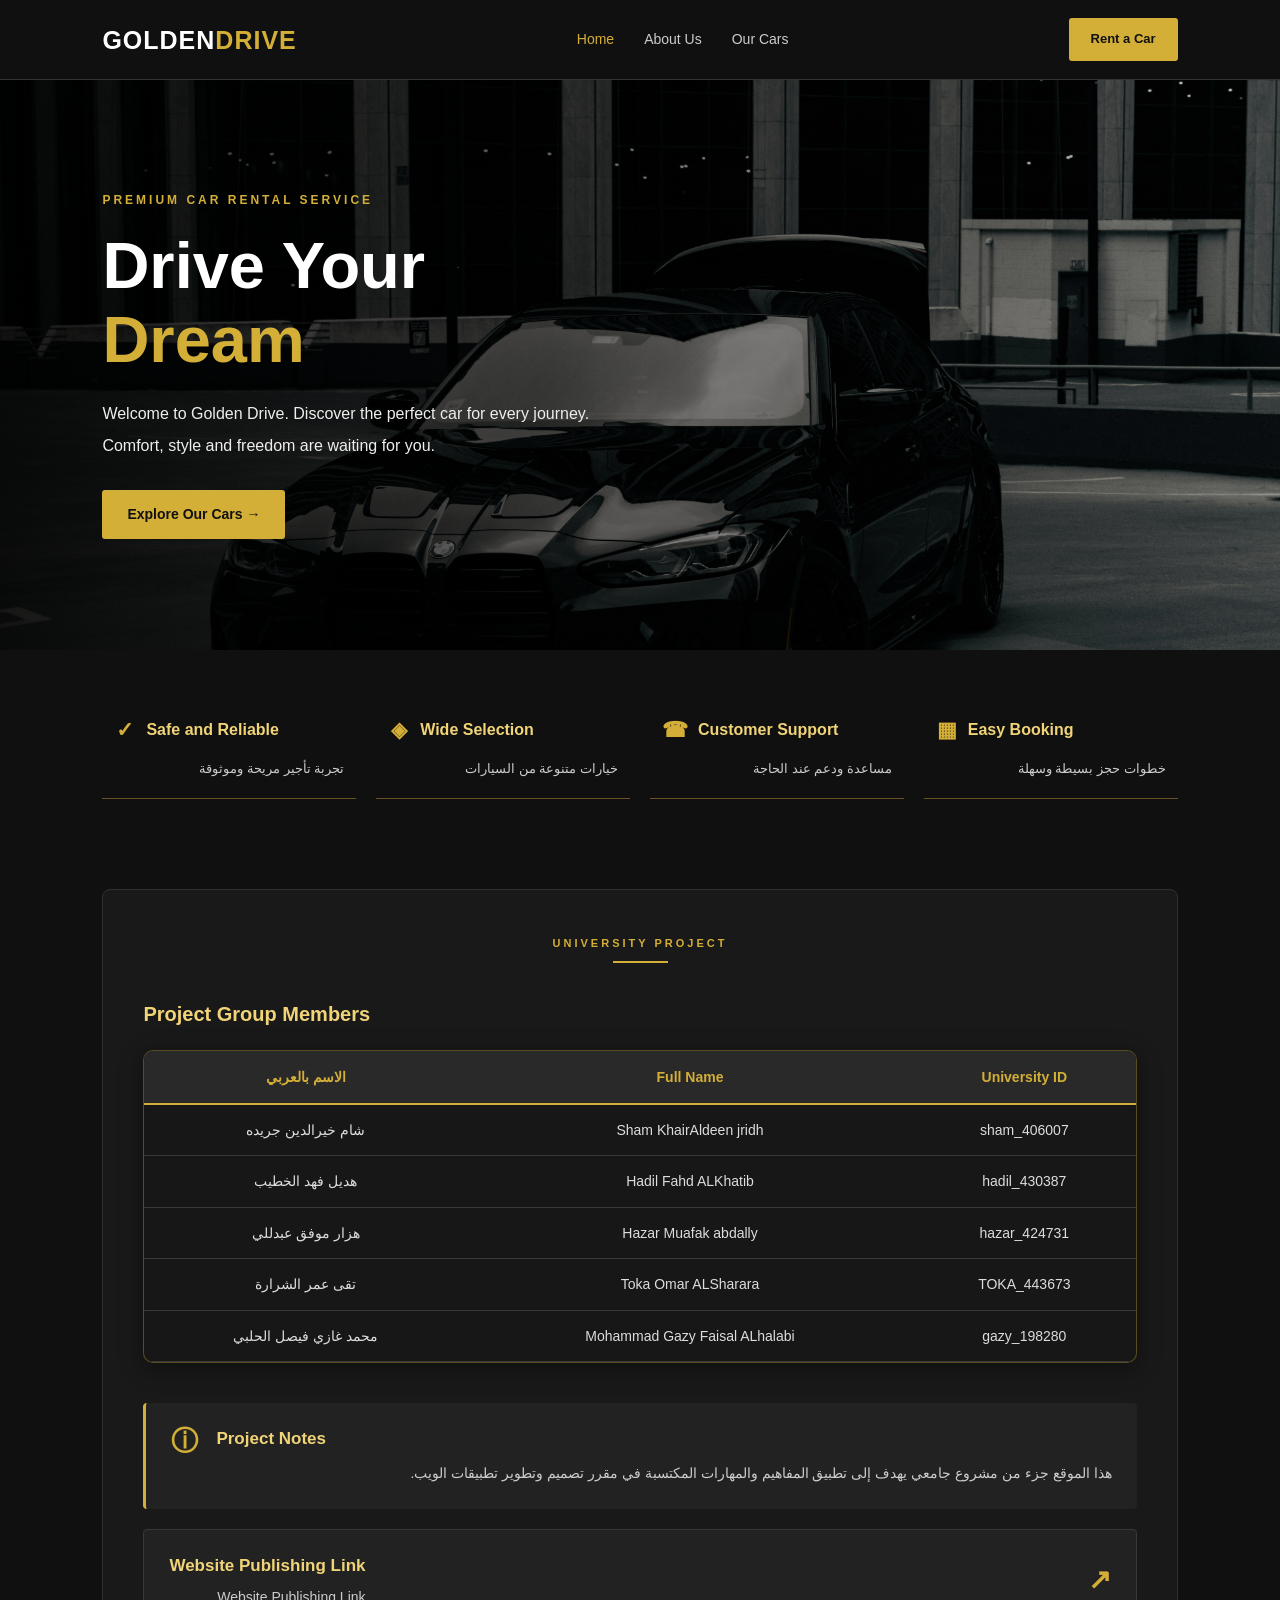
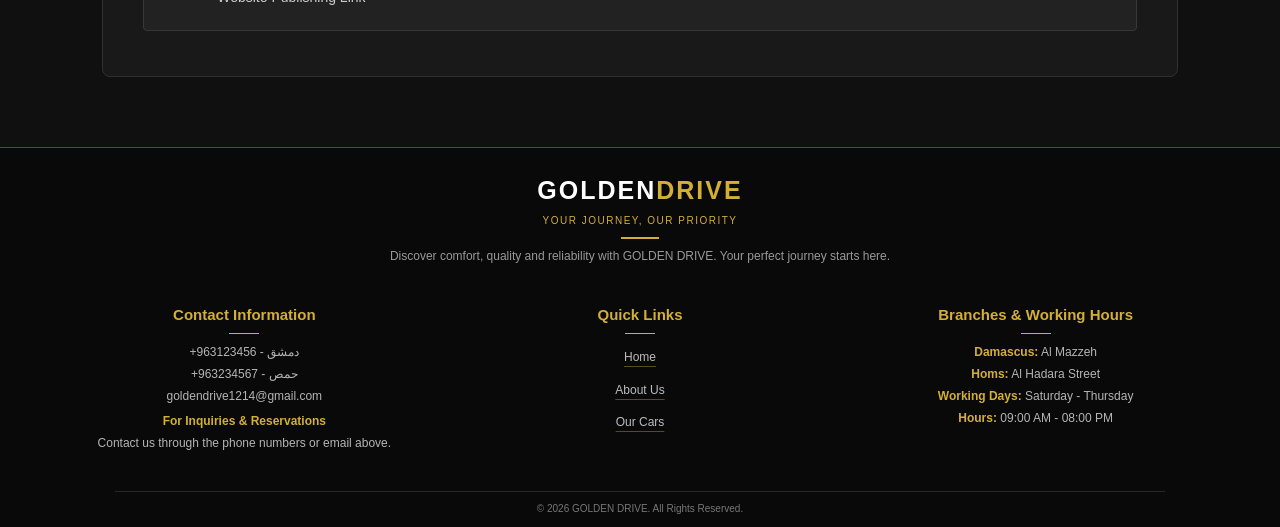
<file: index.html>
<?xml version="1.0" encoding="UTF-8"?>
<!DOCTYPE html PUBLIC "-//W3C//DTD XHTML 1.0 Strict//EN"
"http://www.w3.org/TR/xhtml1/DTD/xhtml1-strict.dtd">

<html xmlns="http://www.w3.org/1999/xhtml" xml:lang="en" lang="en">

<head>
    <meta http-equiv="Content-Type" content="text/html; charset=UTF-8" />
    <meta name="viewport" content="width=device-width, initial-scale=1.0" />
    <title>Golden Drive - Car Rental</title>
    <link rel="stylesheet" type="text/css" href="style.css" />
</head>

<body>

    <!-- Main Navigation -->
    <div class="navbar">

        <a class="logo" href="home.html">
            GOLDEN<span>DRIVE</span>
        </a>

        <div class="nav-links">
            <a class="active" href="home.html">Home</a>
            <a href="AboutUs.html">About Us</a>
            <a href="Cars.html">Our Cars</a>
          
        </div>

        <a class="nav-button" href="Cars.html">Rent a Car</a>

    </div>


    <!-- Main Hero Section -->
    <div class="hero">

        <div class="hero-content">

            <p class="hero-label">PREMIUM CAR RENTAL SERVICE</p>

            <h1>
                Drive Your
                <span>Dream</span>
            </h1>

            <p class="hero-description" dir="ltr" lang="en">
                Welcome to Golden Drive. Discover the perfect car for every journey.
 Comfort, style and freedom are waiting for you.

            </p>

            <a class="main-button" href="Cars.html">
                Explore Our Cars &#8594;
            </a>

        </div>

    </div>


    <!-- Website Features -->
    <div class="features">

        <div class="feature">

            <div class="feature-heading">
                <span class="feature-icon">&#10003;</span>
                <h3>Safe and Reliable</h3>
            </div>

            <p dir="rtl" lang="ar">
                تجربة تأجير مريحة وموثوقة
            </p>

        </div>


        <div class="feature">

            <div class="feature-heading">
                <span class="feature-icon">&#9672;</span>
                <h3>Wide Selection</h3>
            </div>

            <p dir="rtl" lang="ar">
                خيارات متنوعة من السيارات
            </p>

        </div>


        <div class="feature">

            <div class="feature-heading">
                <span class="feature-icon">&#9742;</span>
                <h3>Customer Support</h3>
            </div>

            <p dir="rtl" lang="ar">
                مساعدة ودعم عند الحاجة
            </p>

        </div>


        <div class="feature">

            <div class="feature-heading">
                <span class="feature-icon">&#9638;</span>
                <h3>Easy Booking</h3>
            </div>

            <p dir="rtl" lang="ar">
                خطوات حجز بسيطة وسهلة
            </p>

        </div>

    </div>


    <!-- Project Information -->
    <div class="group-section" id="project-info">

        <div class="section-heading">
            <p class="section-label">UNIVERSITY PROJECT</p>
          
            <div class="heading-line"></div>
        </div>

        <!-- Project Group Members -->
        <div class="members-section">

            <h3 class="subsection-title">Project Group Members</h3>

            <div class="table-wrapper">

                <table class="group-table">

                    <thead>
                        <tr>
                            <th scope="col">الاسم بالعربي</th>
                            <th scope="col">Full Name</th>
                            <th scope="col">University ID</th>
                        </tr>
                    </thead>

                    <tbody><tr>
                            <td dir="rtl" lang="ar">شام خيرالدين جريده</td>
                            <td>Sham KhairAldeen jridh</td>
                            <td>sham_406007</td>
                        </tr>

                        <tr>
                            <td dir="rtl" lang="ar">هديل فهد الخطيب </td>
                            <td>Hadil Fahd ALKhatib</td>
                            <td>hadil_430387</td>
                        </tr>

                        <tr>
                            <td dir="rtl" lang="ar">هزار موفق عبدللي</td>
                            <td>Hazar Muafak abdally</td>
                            <td>hazar_424731</td>
                        </tr>

                        <tr>
                            <td dir="rtl" lang="ar">تقى عمر الشرارة </td>
                            <td>Toka Omar ALSharara</td>
                            <td>TOKA_443673</td>
                        </tr>

                        <tr>
                            <td dir="rtl" lang="ar">محمد غازي فيصل الحلبي  </td>
                            <td>Mohammad Gazy Faisal ALhalabi</td>
                            <td>gazy_198280</td>
                        </tr>

                       

                    </tbody>

                </table>

            </div>

        </div>


        <!-- Project Notes -->
        <div class="project-notes">

            <div class="notes-icon">&#9432;</div>

            <div class="notes-content">

                <h3>Project Notes</h3>

                <p dir="rtl" lang="ar">
                    هذا الموقع جزء من مشروع جامعي يهدف إلى تطبيق
                    المفاهيم والمهارات المكتسبة في مقرر تصميم وتطوير
                    تطبيقات الويب.
                </p>

            </div>

        </div>


        <!-- Website Publishing Link -->
        <div class="publish-link">

            <div class="publish-content">

                <h3>Website Publishing Link</h3>

                <p dir="rtl" lang="ar">
               <a href="  https://shamgreda744-dev.github.io/golden_drive_v1/" target="_blank">
    Website Publishing Link
</a>
                </p>

            </div>

            <span class="publish-icon">&#8599;</span>

        </div>

    </div>


    <!-- Footer --><!-- Footer -->
<div class="footer">

    <!-- Company Introduction -->
    <div class="footer-intro">

        <h2>GOLDEN<span>DRIVE</span></h2>

        <p class="footer-tagline">
            YOUR JOURNEY, OUR PRIORITY
        </p>

        <div class="footer-line"></div>

        <p class="footer-description">
            Discover comfort, quality and reliability with GOLDEN DRIVE.
            Your perfect journey starts here.
        </p>

    </div>

    <!-- Three Footer Sections -->
    <div class="footer-container">


        <!-- Contact Information -->
        <div class="footer-column">

            <h3>Contact Information</h3>

            <p>+963123456 - دمشق</p>

            <p>+963234567 - حمص</p>

            <p>goldendrive1214@gmail.com</p>

            <p class="footer-inquiry">
                For Inquiries &amp; Reservations
            </p>

            <p>
                Contact us through the phone numbers or email above.
            </p>

        </div>
        
        <!-- Quick Links -->
        <div class="footer-column">

            <h3>Quick Links</h3>

            <ul>
                <li>
                    <a href="home.html">Home</a>
                </li>

                <li>
                    <a href="AboutUs.html">About Us</a>
                </li>

                <li>
                    <a href="Cars.html">Our Cars</a>
                </li>
            </ul>

        </div>

        <!-- Branches and Working Hours -->
        <div class="footer-column">

            <h3>Branches &amp; Working Hours</h3>

            <p>
                <span>Damascus:</span> Al Mazzeh
            </p>

            <p>
                <span>Homs:</span> Al Hadara Street
            </p>

            <p>
                <span>Working Days:</span> Saturday - Thursday
            </p>

            <p>
                <span>Hours:</span> 09:00 AM - 08:00 PM
            </p>

        </div>

    </div>

    <!-- Copyright -->
    <div class="footer-bottom">

        <p>
            © 2026 GOLDEN DRIVE. All Rights Reserved.
        </p>

    </div>

</div>
    <script type="text/javascript" src="MyFunctions.js"></script>

</body>

</html>
</file>
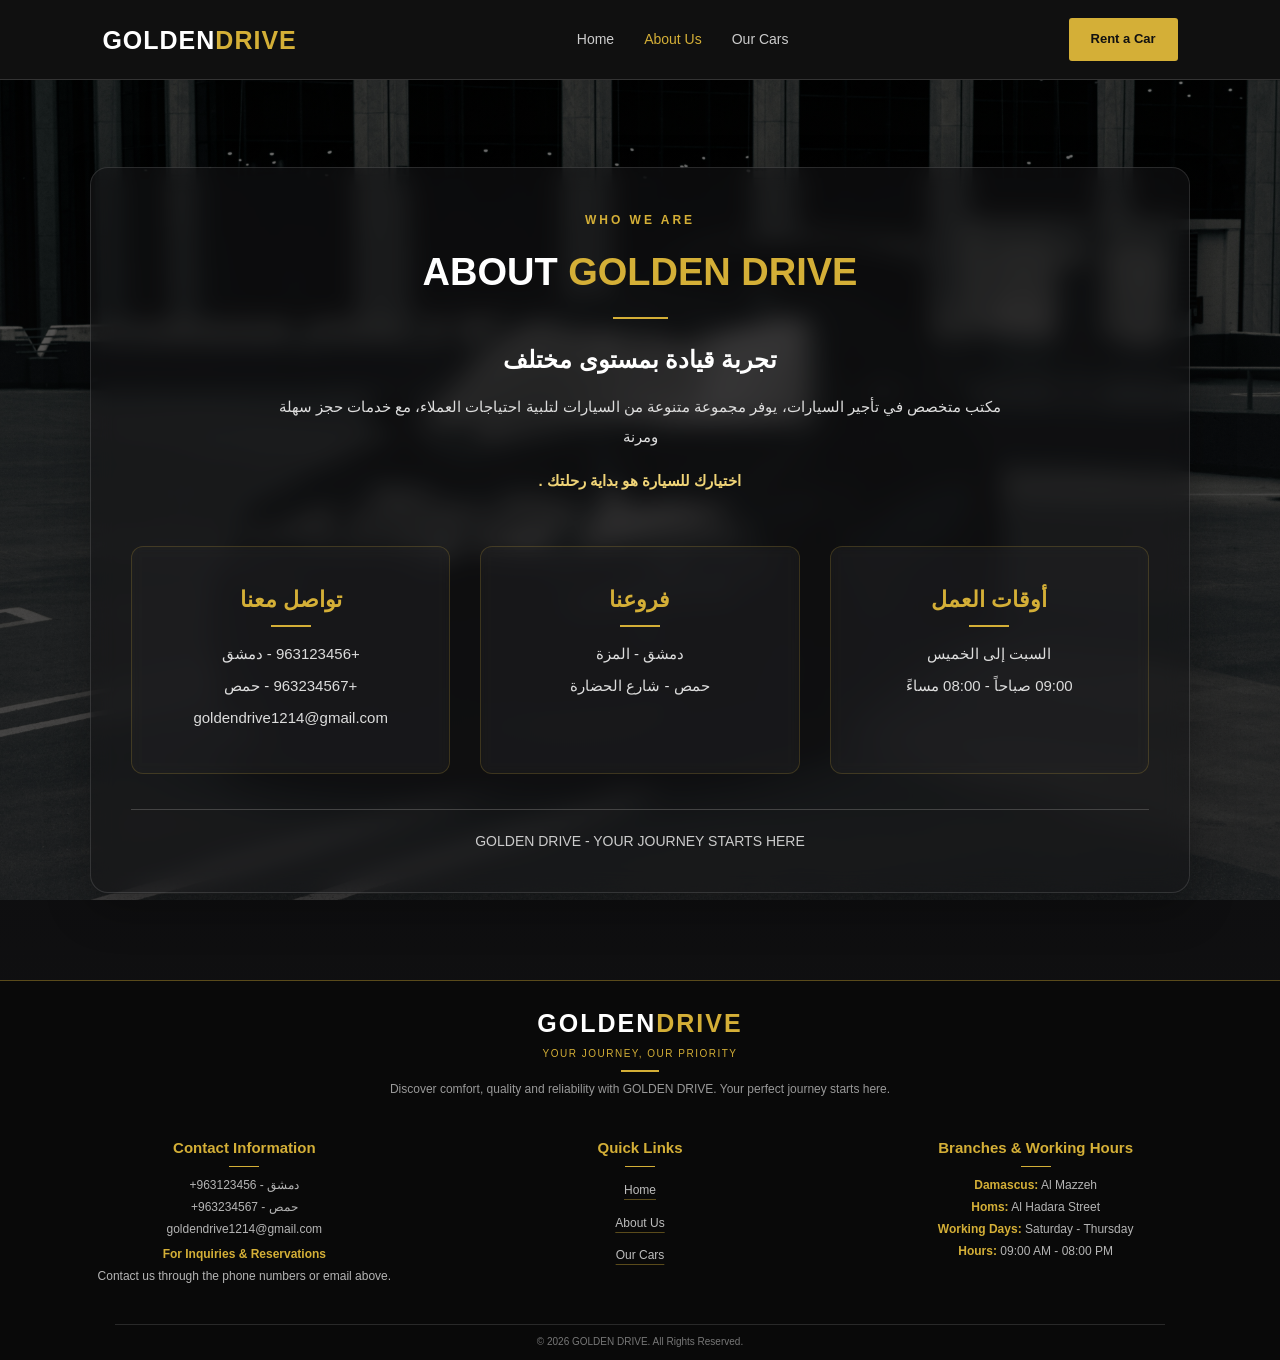
<file: AboutUs.html>
<?xml version="1.0" encoding="UTF-8"?>
<!DOCTYPE html PUBLIC "-//W3C//DTD XHTML 1.0 Strict//EN"
"http://www.w3.org/TR/xhtml1/DTD/xhtml1-strict.dtd">

<html xmlns="http://www.w3.org/1999/xhtml" xml:lang="en" lang="en">
<head>
    <meta http-equiv="Content-Type" content="text/html; charset=UTF-8" />
    <title>About Us - Golden Drive</title>
    <link rel="stylesheet" type="text/css" href="style.css" />
</head>

<body>

    <!-- Navigation Bar -->
    <div class="navbar">
        <a class="logo" href="AboutUs.html">
            GOLDEN<span>DRIVE</span>
        </a>

        <div class="nav-links">
            <a href="home.html">Home</a>
            <a class="active" href="AboutUs.html">About Us</a>
            <a href="Cars.html">Our Cars</a>
          
        </div>

        <a class="nav-button" href="Cars.html">Rent a Car</a>
    </div>

    <!-- About Us Background Section -->
    <div class="about-page">

        <div class="about-overlay">

            <!-- Company Introduction -->
            <div class="about-intro">
                <p class="about-subtitle">WHO WE ARE</p>

                <h1>ABOUT <span>GOLDEN DRIVE</span></h1>

                <div class="gold-line"></div>

                <h2>تجربة قيادة بمستوى مختلف</h2>

                <p class="about-description">
            
 مكتب متخصص في تأجير السيارات، يوفر مجموعة متنوعة من السيارات لتلبية احتياجات العملاء، مع خدمات حجز سهلة ومرنة

                </p>

                <p class="about-slogan">
                 . اختيارك للسيارة هو بداية رحلتك
                </p>
            </div>

            <!-- Company Information -->
            <div class="about-information" id="contact">

                <div class="info-item">
                    <h3>تواصل معنا</h3>
                    <p>+963123456 - دمشق</p>
                    <p>+963234567 - حمص</p>
                    <p>goldendrive1214@gmail.com</p>
                </div>

                <div class="info-item">
                    <h3>فروعنا</h3>
                    <p>دمشق - المزة</p>
                    <p>حمص - شارع الحضارة</p>
                </div>

                <div class="info-item">
                    <h3>أوقات العمل</h3>
                    <p>السبت إلى الخميس</p>
                    <p>09:00 صباحاً - 08:00 مساءً</p>
                </div>

            </div>

            <div class="about-footer">
                <p>GOLDEN DRIVE - YOUR JOURNEY STARTS HERE</p>
            </div>

        </div>
    </div>
    
    <!-- Footer -->
   <!-- Footer -->
<div class="footer">

    <!-- Company Introduction -->
    <div class="footer-intro">

        <h2>GOLDEN<span>DRIVE</span></h2>

        <p class="footer-tagline">
            YOUR JOURNEY, OUR PRIORITY
        </p>

        <div class="footer-line"></div>

        <p class="footer-description">
            Discover comfort, quality and reliability with GOLDEN DRIVE.
            Your perfect journey starts here.
        </p>

    </div>

    <!-- Three Footer Sections -->
    <div class="footer-container">

       

        <!-- Contact Information -->
        <div class="footer-column">

            <h3>Contact Information</h3>

            <p>+963123456 - دمشق</p>

            <p>+963234567 - حمص</p>

            <p>goldendrive1214@gmail.com</p>

            <p class="footer-inquiry">
                For Inquiries &amp; Reservations
            </p>

            <p>
                Contact us through the phone numbers or email above.
            </p>

        </div>
        
        <!-- Quick Links -->
        <div class="footer-column">

            <h3>Quick Links</h3>

            <ul>
                <li>
                    <a href="home.html">Home</a>
                </li>

                <li>
                    <a href="AboutUs.html">About Us</a>
                </li>

                <li>
                    <a href="Cars.html">Our Cars</a>
                </li>
            </ul>

        </div>

        <!-- Branches and Working Hours -->
        <div class="footer-column">

            <h3>Branches &amp; Working Hours</h3>

            <p>
                <span>Damascus:</span> Al Mazzeh
            </p>

            <p>
                <span>Homs:</span> Al Hadara Street
            </p>

            <p>
                <span>Working Days:</span> Saturday - Thursday
            </p>

            <p>
                <span>Hours:</span> 09:00 AM - 08:00 PM
            </p>

        </div>

    </div>

    <!-- Copyright -->
    <div class="footer-bottom">

        <p>
            © 2026 GOLDEN DRIVE. All Rights Reserved.
        </p>

    </div>

</div>

</body>
</html>
</file>
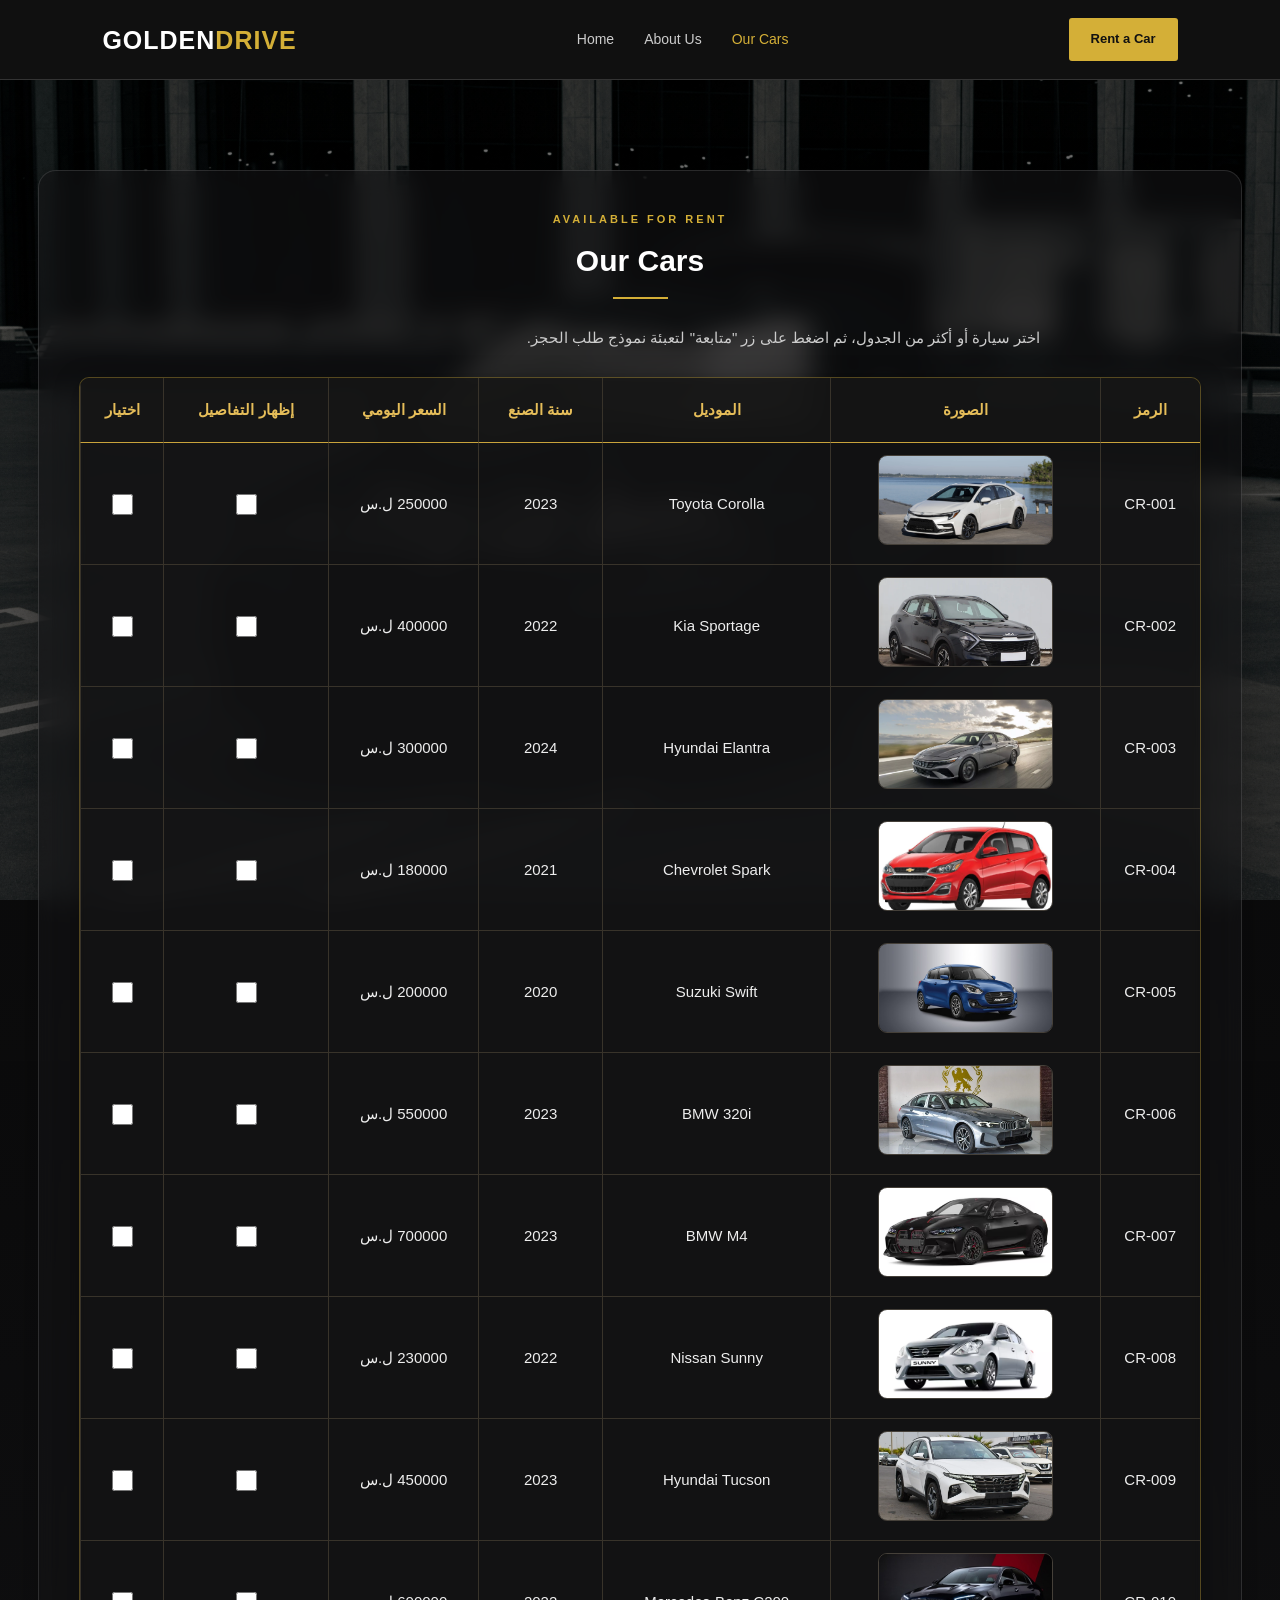
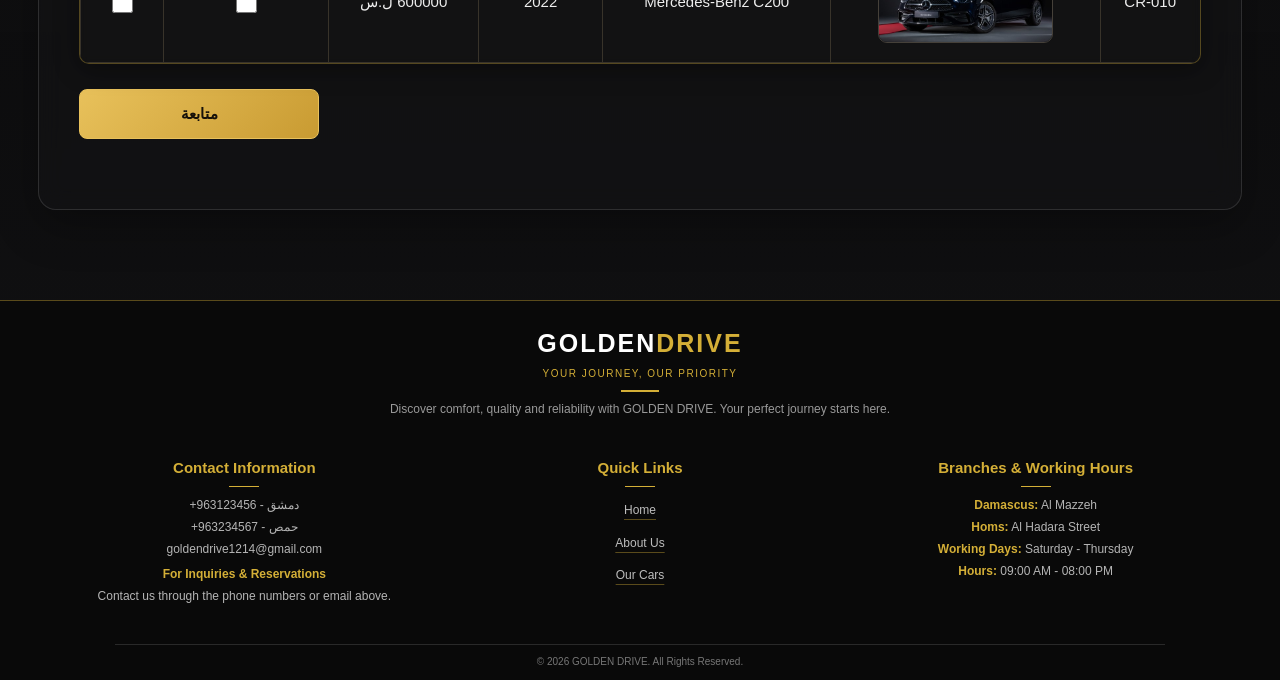
<file: Cars.html>
<?xml version="1.0" encoding="UTF-8"?>
<!DOCTYPE html PUBLIC "-//W3C//DTD XHTML 1.0 Strict//EN"
"http://www.w3.org/TR/xhtml1/DTD/xhtml1-strict.dtd">

<html xmlns="http://www.w3.org/1999/xhtml" xml:lang="en" lang="en">

<head>
    <meta http-equiv="Content-Type" content="text/html; charset=UTF-8" />
    <meta name="viewport" content="width=device-width, initial-scale=1.0" />
    <title>Our Cars - Golden Drive</title>
    <link rel="stylesheet" type="text/css" href="style.css" />
</head>

<body>

    <!-- Main Navigation -->
    <div class="navbar">

        <a class="logo" href="home.html">
            GOLDEN<span>DRIVE</span>
        </a>

        <div class="nav-links">
            <a href="home.html">Home</a>
            <a href="AboutUs.html">About Us</a>
            <a class="active" href="Cars.html">Our Cars</a>
       
        </div>

        <a class="nav-button" href="Cars.html">Rent a Car</a>

    </div>


    <!-- Cars Section -->
<div class ="cars-page">
    <div class="group-section cars-section" id="cars">

        <div class="section-heading">
            <p class="section-label">AVAILABLE FOR RENT</p>
            <h2>Our Cars</h2>
            <div class="heading-line"></div>
        </div>

        <p class="project-description" dir="rtl" lang="ar">
            اختر سيارة أو أكثر من الجدول، ثم اضغط على زر "متابعة" لتعبئة نموذج طلب الحجز.
        </p>

        <!-- Cars Table -->
       <!-- Cars Table -->
<div class="table-wrapper" dir="rtl" lang="ar">

    <table class="group-table cars-table" id="carsTable">

        <thead>
            <tr>
                <th scope="col">الرمز</th>
                <th scope="col">الصورة</th>
                <th scope="col">الموديل</th>
                <th scope="col">سنة الصنع</th>
                <th scope="col">السعر اليومي</th>
                <th scope="col">إظهار التفاصيل</th>
                <th scope="col">اختيار</th>
            </tr>
        </thead>

        <tbody>

            <!-- Car 1 - Toyota Corolla -->
            <tr>
                <td>CR-001</td>
                <td><img src="images/car1.jpg" alt="Toyota Corolla" width="90" height="56" /></td>
                <td>Toyota Corolla</td>
                <td>2023</td>
                <td>250000 ل.س</td>
                <td><input type="checkbox" class="details" /></td>
                <td><input type="checkbox" class="pick" value="250000" title="Toyota Corolla" /></td>
            </tr>
            <tr class="detailsRow">
                <td colspan="7">الوقود: بنزين - ناقل الحركة: أوتوماتيك - المقاعد: 5 - العداد: 20000 كم - اللون: أبيض</td>
            </tr>

            <!-- Car 2 - Kia Sportage -->
            <tr>
                <td>CR-002</td>
                <td><img src="images/car2.webp" alt="Kia Sportage" width="90" height="56" /></td>
                <td>Kia Sportage</td>
                <td>2022</td>
                <td>400000 ل.س</td>
                <td><input type="checkbox" class="details" /></td>
                <td><input type="checkbox" class="pick" value="400000" title="Kia Sportage" /></td>
            </tr>
            <tr class="detailsRow">
                <td colspan="7">الوقود: بنزين - ناقل الحركة: أوتوماتيك - المقاعد: 5 - العداد: 35000 كم - اللون: أسود</td>
            </tr>

            <!-- Car 3 - Hyundai Elantra -->
            <tr>
                <td>CR-003</td>
                <td><img src="images/car3.webp" alt="Hyundai Elantra" width="90" height="56" /></td>
                <td>Hyundai Elantra</td>
                <td>2024</td>
                <td>300000 ل.س</td>
                <td><input type="checkbox" class="details" /></td>
                <td><input type="checkbox" class="pick" value="300000" title="Hyundai Elantra" /></td>
            </tr>
            <tr class="detailsRow">
                <td colspan="7">الوقود: بنزين - ناقل الحركة: يدوي - المقاعد: 5 - العداد: 8000 كم - اللون: رمادي</td>
            </tr>

            <!-- Car 4 - Chevrolet Spark -->
            <tr>
                <td>CR-004</td>
                <td><img src="images/car4.webp" alt="Chevrolet Spark" width="90" height="56" /></td>
                <td>Chevrolet Spark</td>
                <td>2021</td>
                <td>180000 ل.س</td>
                <td><input type="checkbox" class="details" /></td>
                <td><input type="checkbox" class="pick" value="180000" title="Chevrolet Spark" /></td>
            </tr>
            <tr class="detailsRow">
                <td colspan="7">الوقود: بنزين - ناقل الحركة: يدوي - المقاعد: 4 - العداد: 52000 كم - اللون: أحمر</td>
            </tr>

            <!-- Car 5 - Suzuki Swift -->
            <tr>
                <td>CR-005</td>
                <td><img src="images/car5.jpg" alt="Suzuki Swift" width="90" height="56" /></td>
                <td>Suzuki Swift</td>
                <td>2020</td>
                <td>200000 ل.س</td>
                <td><input type="checkbox" class="details" /></td>
                <td><input type="checkbox" class="pick" value="200000" title="Suzuki Swift" /></td>
            </tr>
            <tr class="detailsRow">
                <td colspan="7">الوقود: بنزين - ناقل الحركة: أوتوماتيك - المقاعد: 5 - العداد: 61000 كم - اللون: أزرق</td>
            </tr> <!-- Car 6 - BMW 320i -->
            <tr>
                <td>CR-006</td>
                <td><img src="images/car6.webp" alt="BMW 320i" width="90" height="56" /></td>
                <td>BMW 320i</td>
                <td>2023</td>
                <td>550000 ل.س</td>
                <td><input type="checkbox" class="details" /></td>
                <td><input type="checkbox" class="pick" value="550000" title="BMW 320i" /></td>
            </tr>
            <tr class="detailsRow">
                <td colspan="7">الوقود: بنزين - ناقل الحركة: أوتوماتيك - المقاعد: 5 - العداد: 18000 كم - اللون: رمادي</td>
            </tr>

            <!-- Car 7 - BMW M4 -->
            <tr>
                <td>CR-007</td>
                <td><img src="images/car7.avif" alt="BMW M4" width="90" height="56" /></td>
                <td>BMW M4</td>
                <td>2023</td>
                <td>700000 ل.س</td>
                <td><input type="checkbox" class="details" /></td>
                <td><input type="checkbox" class="pick" value="700000" title="BMW M4" /></td>
            </tr>
            <tr class="detailsRow">
                <td colspan="7">الوقود: بنزين - ناقل الحركة: أوتوماتيك - المقاعد: 4 - العداد: 12000 كم - اللون: أسود</td>
            </tr>

            <!-- Car 8 - Nissan Sunny -->
            <tr>
                <td>CR-008</td>
                <td><img src="images/car8.png" alt="Nissan Sunny" width="90" height="56" /></td>
                <td>Nissan Sunny</td>
                <td>2022</td>
                <td>230000 ل.س</td>
                <td><input type="checkbox" class="details" /></td>
                <td><input type="checkbox" class="pick" value="230000" title="Nissan Sunny" /></td>
            </tr>
            <tr class="detailsRow">
                <td colspan="7">الوقود: بنزين - ناقل الحركة: أوتوماتيك - المقاعد: 5 - العداد: 32000 كم - اللون: فضي</td>
            </tr>

            <!-- Car 9 - Hyundai Tucson -->
            <tr>
                <td>CR-009</td>
                <td><img src="images/car9.webp" alt="Hyundai Tucson" width="90" height="56" /></td>
                <td>Hyundai Tucson</td>
                <td>2023</td>
                <td>450000 ل.س</td>
                <td><input type="checkbox" class="details" /></td>
                <td><input type="checkbox" class="pick" value="450000" title="Hyundai Tucson" /></td>
            </tr>
            <tr class="detailsRow">
                <td colspan="7">الوقود: بنزين - ناقل الحركة: أوتوماتيك - المقاعد: 5 - العداد: 22000 كم - اللون: أبيض</td>
            </tr>

            <!-- Car 10 - Mercedes-Benz C200 -->
            <tr>
                <td>CR-010</td>
                <td><img src="images/car10.jpg" alt="Mercedes-Benz C200" width="90" height="56" /></td>
                <td>Mercedes-Benz C200</td>
                <td>2022</td>
                <td>600000 ل.س</td>
                <td><input type="checkbox" class="details" /></td>
                <td><input type="checkbox" class="pick" value="600000" title="Mercedes-Benz C200" /></td>
            </tr>
            <tr class="detailsRow">
                <td colspan="7">الوقود: بنزين - ناقل الحركة: أوتوماتيك - المقاعد: 5 - العداد: 28000 كم - اللون: أسود</td>
            </tr>

        </tbody>

    </table>

</div>
        <!-- Continue Button -->
        <div class="continue-area">
            <input type="button" id="continueBtn" value="متابعة" />
        </div>


        <!-- Booking Form (hidden at first) -->
        <div id="bookingBox" dir="rtl" lang="ar">

            <form id="bookingForm" action="#" method="post">

                <fieldset class="booking-fieldset">

                    <legend>نموذج طلب الحجز</legend>

                    <div class="form-row">
                        <label for="username">الاسم الكامل</label>
                        <input type="text" name="username" id="username" />
                        <span class="err" id="errusername"></span>
                    </div>

                    <div class="form-row">
                        <label for="Idnumb">الرقم الوطني</label>
                        <input type="text" name="Idnumb" id="Idnumb" maxlength="11" />
                        <span class="err" id="errIdnumb"></span>
                    </div>

                    <div class="form-row">
                        <label for="RH">تاريخ بداية التأجير (yyyy-mm-dd)</label>
                        <input type="text" name="RH" id="RH" maxlength="10" />
                        <span class="err" id="errRH"></span>
                    </div>

                    <div class="form-row">
                        <label for="ERH">تاريخ نهاية التأجير (yyyy-mm-dd)</label>
                        <input type="text" name="ERH" id="ERH" maxlength="10" />
                        <span class="err" id="errERH"></span>
                    </div>

                    <div class="form-row">
                        <label for="TelNum">رقم الموبايل</label>
                        <input type="text" name="TelNum" id="TelNum" maxlength="10" />
                        <span class="err" id="errTelNum"></span>
                    </div>

                    <div class="form-row">
                        <label for="Email">البريد الإلكتروني</label>
                        <input type="text" name="Email" id="Email" />
                        <span class="err" id="errEmail"></span>
                    </div>

                    <div class="form-submit">
                        <input type="submit" id="sendBtn" value="إرسال" />
                    </div>

                </fieldset>

            </form>

        </div>

    </div>
</div>

    <!-- Footer -->
   <!-- Footer -->
<div class="footer">

    <!-- Company Introduction -->
    <div class="footer-intro">

        <h2>GOLDEN<span>DRIVE</span></h2>

        <p class="footer-tagline">
            YOUR JOURNEY, OUR PRIORITY
        </p>

        <div class="footer-line"></div>

        <p class="footer-description">
            Discover comfort, quality and reliability with GOLDEN DRIVE.
            Your perfect journey starts here.
        </p>

    </div>

    <!-- Three Footer Sections -->
    <div class="footer-container">

      

        <!-- Contact Information -->
        <div class="footer-column">

            <h3>Contact Information</h3>

            <p>+963123456 - دمشق</p>

            <p>+963234567 - حمص</p>

            <p>goldendrive1214@gmail.com</p>

            <p class="footer-inquiry">
                For Inquiries &amp; Reservations
            </p>

            <p>
                Contact us through the phone numbers or email above.
            </p>

        </div>
        
        <!-- Quick Links -->
        <div class="footer-column">

            <h3>Quick Links</h3>

            <ul>
                <li>
                    <a href="home.html">Home</a>
                </li>

                <li>
                    <a href="AboutUs.html">About Us</a>
                </li>

                <li>
                    <a href="Cars.html">Our Cars</a>
                </li>
            </ul>

        </div>

        <!-- Branches and Working Hours -->
        <div class="footer-column">

            <h3>Branches &amp; Working Hours</h3>

            <p>
                <span>Damascus:</span> Al Mazzeh
            </p>

            <p>
                <span>Homs:</span> Al Hadara Street
            </p>

            <p>
                <span>Working Days:</span> Saturday - Thursday
            </p>

            <p>
                <span>Hours:</span> 09:00 AM - 08:00 PM
            </p>

        </div>

    </div>

    <!-- Copyright -->
    <div class="footer-bottom">

        <p>
            © 2026 GOLDEN DRIVE. All Rights Reserved.
        </p>

    </div>

</div>
   <script type="text/javascript" src="jquery-3.7.1.min.js"></script>
<script type="text/javascript" src="MyFunctions.js"></script>

</body>

</html>
</file>
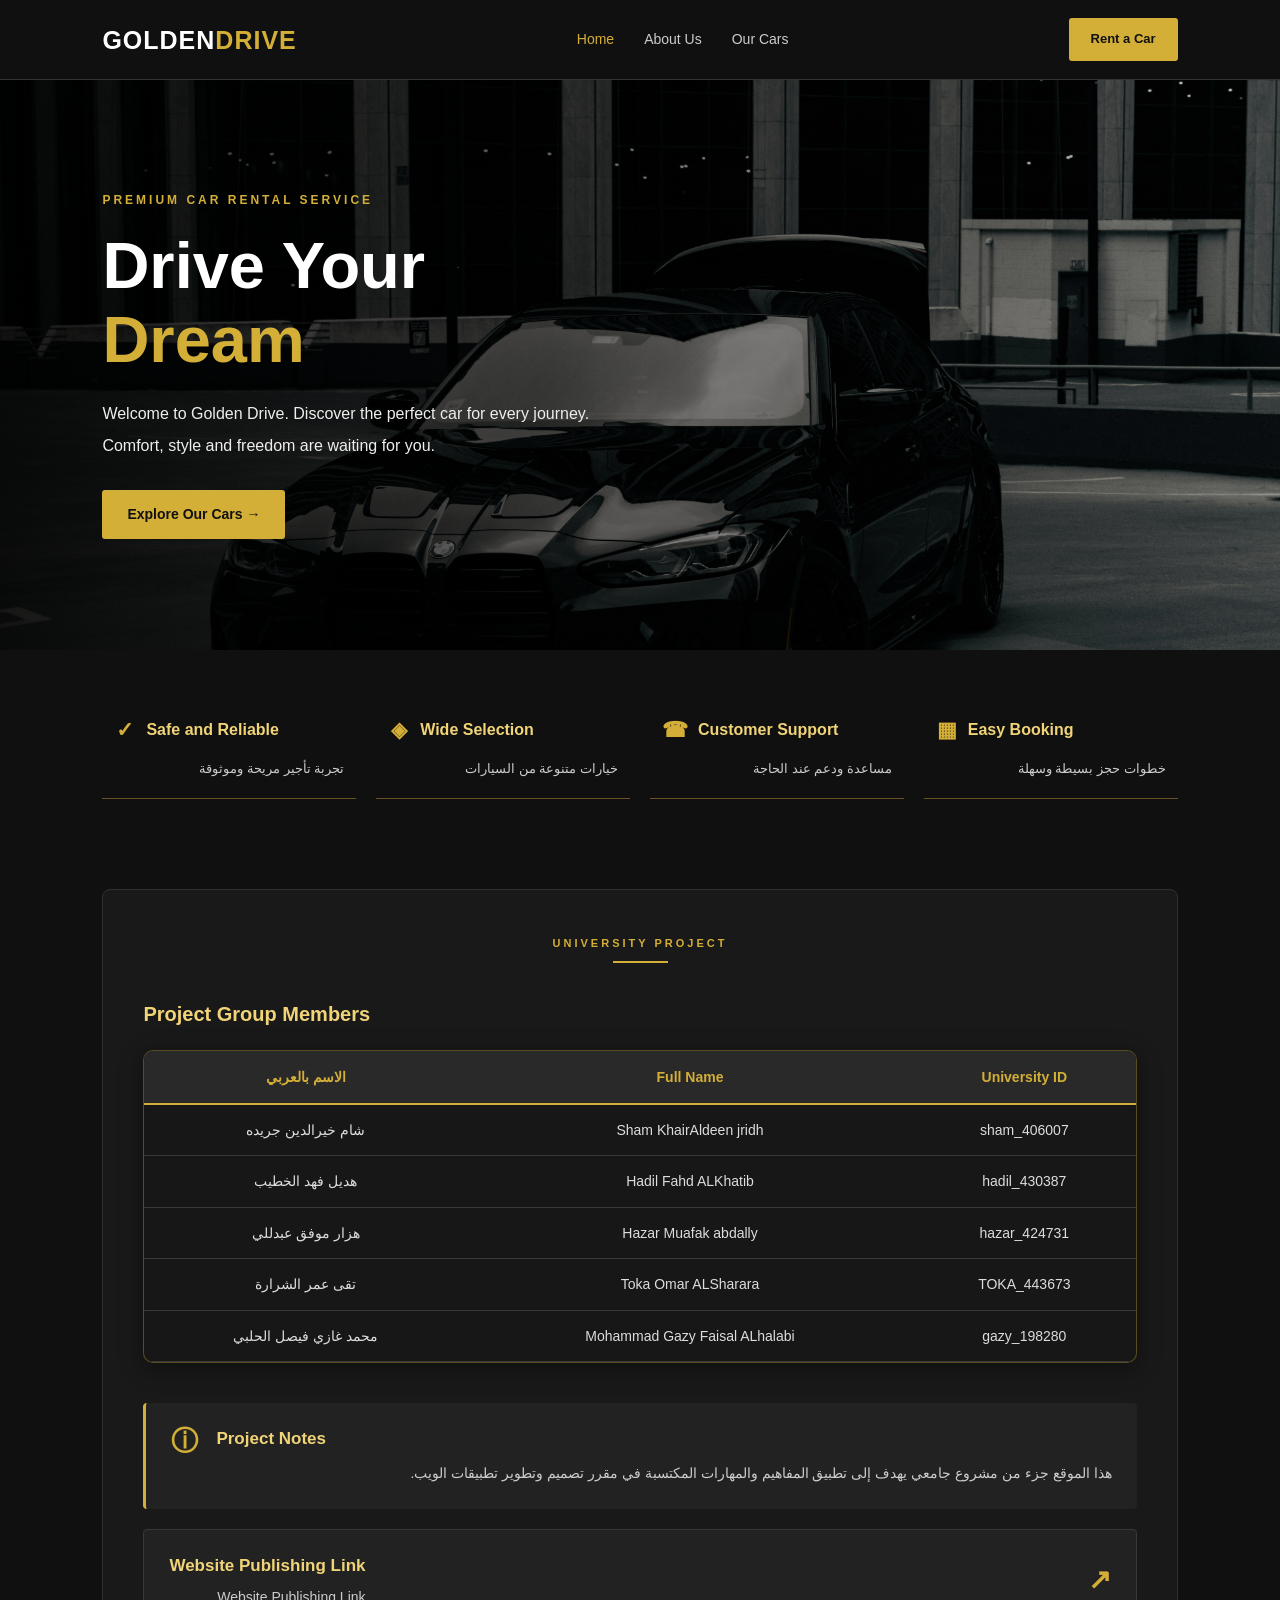
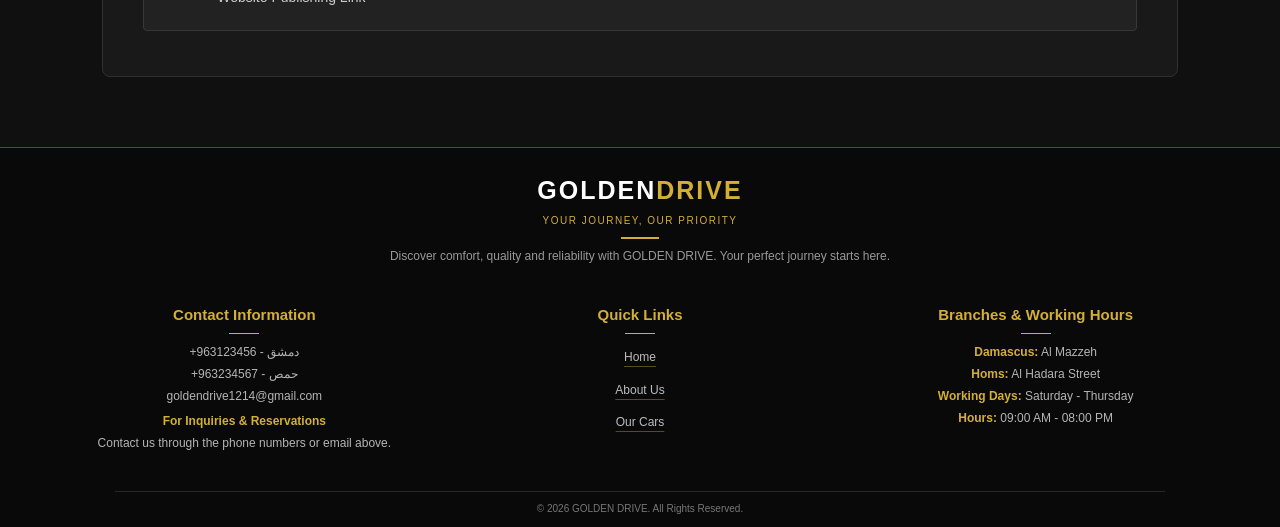
<file: home.html>
<?xml version="1.0" encoding="UTF-8"?>
<!DOCTYPE html PUBLIC "-//W3C//DTD XHTML 1.0 Strict//EN"
"http://www.w3.org/TR/xhtml1/DTD/xhtml1-strict.dtd">

<html xmlns="http://www.w3.org/1999/xhtml" xml:lang="en" lang="en">

<head>
    <meta http-equiv="Content-Type" content="text/html; charset=UTF-8" />
    <meta name="viewport" content="width=device-width, initial-scale=1.0" />
    <title>Golden Drive - Car Rental</title>
    <link rel="stylesheet" type="text/css" href="style.css" />
</head>

<body>

    <!-- Main Navigation -->
    <div class="navbar">

        <a class="logo" href="home.html">
            GOLDEN<span>DRIVE</span>
        </a>

        <div class="nav-links">
            <a class="active" href="home.html">Home</a>
            <a href="AboutUs.html">About Us</a>
            <a href="Cars.html">Our Cars</a>
          
        </div>

        <a class="nav-button" href="Cars.html">Rent a Car</a>

    </div>


    <!-- Main Hero Section -->
    <div class="hero">

        <div class="hero-content">

            <p class="hero-label">PREMIUM CAR RENTAL SERVICE</p>

            <h1>
                Drive Your
                <span>Dream</span>
            </h1>

            <p class="hero-description" dir="ltr" lang="en">
                Welcome to Golden Drive. Discover the perfect car for every journey.
 Comfort, style and freedom are waiting for you.

            </p>

            <a class="main-button" href="Cars.html">
                Explore Our Cars &#8594;
            </a>

        </div>

    </div>


    <!-- Website Features -->
    <div class="features">

        <div class="feature">

            <div class="feature-heading">
                <span class="feature-icon">&#10003;</span>
                <h3>Safe and Reliable</h3>
            </div>

            <p dir="rtl" lang="ar">
                تجربة تأجير مريحة وموثوقة
            </p>

        </div>


        <div class="feature">

            <div class="feature-heading">
                <span class="feature-icon">&#9672;</span>
                <h3>Wide Selection</h3>
            </div>

            <p dir="rtl" lang="ar">
                خيارات متنوعة من السيارات
            </p>

        </div>


        <div class="feature">

            <div class="feature-heading">
                <span class="feature-icon">&#9742;</span>
                <h3>Customer Support</h3>
            </div>

            <p dir="rtl" lang="ar">
                مساعدة ودعم عند الحاجة
            </p>

        </div>


        <div class="feature">

            <div class="feature-heading">
                <span class="feature-icon">&#9638;</span>
                <h3>Easy Booking</h3>
            </div>

            <p dir="rtl" lang="ar">
                خطوات حجز بسيطة وسهلة
            </p>

        </div>

    </div>


    <!-- Project Information -->
    <div class="group-section" id="project-info">

        <div class="section-heading">
            <p class="section-label">UNIVERSITY PROJECT</p>
          
            <div class="heading-line"></div>
        </div>

        <!-- Project Group Members -->
        <div class="members-section">

            <h3 class="subsection-title">Project Group Members</h3>

            <div class="table-wrapper">

                <table class="group-table">

                    <thead>
                        <tr>
                            <th scope="col">الاسم بالعربي</th>
                            <th scope="col">Full Name</th>
                            <th scope="col">University ID</th>
                        </tr>
                    </thead>

                    <tbody><tr>
                            <td dir="rtl" lang="ar">شام خيرالدين جريده</td>
                            <td>Sham KhairAldeen jridh</td>
                            <td>sham_406007</td>
                        </tr>

                        <tr>
                            <td dir="rtl" lang="ar">هديل فهد الخطيب </td>
                            <td>Hadil Fahd ALKhatib</td>
                            <td>hadil_430387</td>
                        </tr>

                        <tr>
                            <td dir="rtl" lang="ar">هزار موفق عبدللي</td>
                            <td>Hazar Muafak abdally</td>
                            <td>hazar_424731</td>
                        </tr>

                        <tr>
                            <td dir="rtl" lang="ar">تقى عمر الشرارة </td>
                            <td>Toka Omar ALSharara</td>
                            <td>TOKA_443673</td>
                        </tr>

                        <tr>
                            <td dir="rtl" lang="ar">محمد غازي فيصل الحلبي  </td>
                            <td>Mohammad Gazy Faisal ALhalabi</td>
                            <td>gazy_198280</td>
                        </tr>

                       

                    </tbody>

                </table>

            </div>

        </div>


        <!-- Project Notes -->
        <div class="project-notes">

            <div class="notes-icon">&#9432;</div>

            <div class="notes-content">

                <h3>Project Notes</h3>

                <p dir="rtl" lang="ar">
                    هذا الموقع جزء من مشروع جامعي يهدف إلى تطبيق
                    المفاهيم والمهارات المكتسبة في مقرر تصميم وتطوير
                    تطبيقات الويب.
                </p>

            </div>

        </div>


        <!-- Website Publishing Link -->
        <div class="publish-link">

            <div class="publish-content">

                <h3>Website Publishing Link</h3>

                <p dir="rtl" lang="ar">
                 <a href="  https://shamgreda744-dev.github.io/golden_drive_v1/" target="_blank">
    Website Publishing Link
</a>
                </p>

            </div>

            <span class="publish-icon">&#8599;</span>

        </div>

    </div>


    <!-- Footer --><!-- Footer -->
<div class="footer">

    <!-- Company Introduction -->
    <div class="footer-intro">

        <h2>GOLDEN<span>DRIVE</span></h2>

        <p class="footer-tagline">
            YOUR JOURNEY, OUR PRIORITY
        </p>

        <div class="footer-line"></div>

        <p class="footer-description">
            Discover comfort, quality and reliability with GOLDEN DRIVE.
            Your perfect journey starts here.
        </p>

    </div>

    <!-- Three Footer Sections -->
    <div class="footer-container">


        <!-- Contact Information -->
        <div class="footer-column">

            <h3>Contact Information</h3>

            <p>+963123456 - دمشق</p>

            <p>+963234567 - حمص</p>

            <p>goldendrive1214@gmail.com</p>

            <p class="footer-inquiry">
                For Inquiries &amp; Reservations
            </p>

            <p>
                Contact us through the phone numbers or email above.
            </p>

        </div>
        
        <!-- Quick Links -->
        <div class="footer-column">

            <h3>Quick Links</h3>

            <ul>
                <li>
                    <a href="home.html">Home</a>
                </li>

                <li>
                    <a href="AboutUs.html">About Us</a>
                </li>

                <li>
                    <a href="Cars.html">Our Cars</a>
                </li>
            </ul>

        </div>

        <!-- Branches and Working Hours -->
        <div class="footer-column">

            <h3>Branches &amp; Working Hours</h3>

            <p>
                <span>Damascus:</span> Al Mazzeh
            </p>

            <p>
                <span>Homs:</span> Al Hadara Street
            </p>

            <p>
                <span>Working Days:</span> Saturday - Thursday
            </p>

            <p>
                <span>Hours:</span> 09:00 AM - 08:00 PM
            </p>

        </div>

    </div>

    <!-- Copyright -->
    <div class="footer-bottom">

        <p>
            © 2026 GOLDEN DRIVE. All Rights Reserved.
        </p>

    </div>

</div>
    <script type="text/javascript" src="MyFunctions.js"></script>

</body>

</html>
</file>
<file: style.css>
/* =====================================
   GENERAL SETTINGS
===================================== */
* {
    margin: 0;
    padding: 0;
    box-sizing: border-box;
    font-family: 'Segoe UI', Tahoma, Geneva, Verdana, sans-serif;
}
html {
    scroll-behavior: smooth;
}

body {
    font-family: Arial, Helvetica, sans-serif;
    background-color: #101010;
    color: #ffffff;
    line-height: 1.6;
}

a {
    text-decoration: none;
    color: inherit;
}

img {
    max-width: 100%;
}
body {
    padding-top: 80px;
}

/* =====================================
   NAVIGATION BAR
===================================== */

.navbar {
    width: 100%;
    min-height: 80px;
    padding: 18px 8%;
    display: flex;
    align-items: center;
    justify-content: space-between;
    gap: 20px;
    background-color: #101010;
    border-bottom: 1px solid #333333;
    direction: ltr;
    position: fixed;
top: 0;
left: 0;
z-index: 1000;
}

.logo {
    color: #ffffff;
    font-size: 25px;
    font-weight: bold;
    letter-spacing: 1px;
    white-space: nowrap;
}

.logo span {
    color: #d4af37;
}

.nav-links {
    display: flex;
    align-items: center;
    justify-content: center;
    gap: 30px;
}

.nav-links a {
    color: #cccccc;
    font-size: 14px;
    transition: 0.3s ease;
}

.nav-links a:hover,
.nav-links a.active {
    color: #d4af37;
}

.nav-button {
    display: inline-block;
    padding: 11px 22px;
    background-color: #d4af37;
    color: #111111;
    font-size: 13px;
    font-weight: bold;
    border-radius: 3px;
    transition: 0.3s ease;
    white-space: nowrap;
}

.nav-button:hover {
    background-color: #f0d477;

}



/* =====================================
   HOME HERO SECTION
===================================== */

.hero {
    position: relative;
    min-height: 570px;
    padding: 100px 8%;
    display: flex;
    align-items: center;
    background-image: url("images/hero-car.jpg.jpg");
    background-position: center;
    background-size: cover;
    background-repeat: no-repeat;
    background-attachment: fixed;
}

.hero:before {
    content: "";
    position: absolute;
    top: 0;
    right: 0;
    bottom: 0;
    left: 0;
    background: linear-gradient(
        90deg,
        rgba(0, 0, 0, 0.88),
        rgba(0, 0, 0, 0.55),
        rgba(0, 0, 0, 0.18)
    );
}

.hero-content {
    position: relative;
    z-index: 1;
    width: 100%;
    max-width: 600px;
    direction: ltr;
    text-align: left;
}

.hero-label {
    color: #d4af37;
    font-size: 12px;
    font-weight: bold;
    letter-spacing: 3px;
    margin-bottom: 18px;
}

.hero h1 {
    color: #ffffff;
    font-size: 65px;
    line-height: 1.15;
    font-weight: bold;
    margin-bottom: 20px;
}

.hero h1 span {
    display: block;
    color: #d4af37;
}

.hero-description {
    max-width: 520px;
    margin: 20px 0 28px;
    color: #eeeeee;
    font-size: 16px;
    line-height: 2;
    direction: ltr;
    text-align: left;
}

.main-button {
    display: inline-block;
    padding: 13px 25px;
    background-color: #d4af37;
    color: #111111;
    font-size: 14px;
    font-weight: bold;
    border-radius: 3px;
    transition: 0.3s ease;
}

.main-button:hover {
    background-color: #f0d477;
    transform: translateY(-3px);
}


/* =====================================
   WEBSITE FEATURES
===================================== */

.features {
    width: 84%;
    max-width: 1200px;
    margin: 0 auto;
    padding: 45px 0;

    display: flex;
    flex-wrap: wrap;
    justify-content: space-between;
    align-items: stretch;
    gap: 20px;
}

.feature {
    flex: 1 1 200px;
    min-width: 0;
    padding: 18px 12px;
    background-color: transparent;
    border-bottom: 1px solid #665321;
    transition: 0.3s ease;
}

.feature:hover {
    border-bottom-color: #f0d477;
    transform: translateY(-4px);
}

.feature-heading {
    display: flex;
    align-items: center;
    gap: 10px;
    direction: ltr;
    margin-bottom: 10px;
}

.feature-icon {
    color: #d4af37;
    font-size: 21px;
    font-weight: bold;
    min-width: 22px;
    text-align: center;
}

.feature h3 {
    color: #f0d477;
    font-size: 16px;
    font-weight: bold;
    margin: 0;
}.feature p {
    color: #cccccc;
    font-size: 13px;
    margin: 0;
    text-align: right;
    line-height: 1.8;
}


/* =====================================
   PROJECT INFORMATION
===================================== */

.group-section {
    width: 84%;
    max-width: 1100px;
    margin: 45px auto 70px;
    padding: 45px 40px;
    background-color: #191919;
    border: 1px solid #303030;
    border-radius: 8px;
}

.section-heading {
    text-align: center;
    margin-bottom: 25px;
}

.section-label {
    color: #d4af37;
    font-size: 11px;
    font-weight: bold;
    letter-spacing: 3px;
    margin-bottom: 8px;
}

.section-heading h2 {
    color: #ffffff;
    font-size: 30px;
    margin-bottom: 12px;
}

.heading-line {
    width: 55px;
    height: 2px;
    margin: 0 auto;
    background-color: #d4af37;
}

.project-description {
    max-width: 800px;
    margin: 0 auto 45px;
    color: #cccccc;
    font-size: 15px;
    line-height: 2.1;
    text-align: right;
}


/* =====================================
   PROJECT GROUP MEMBERS
===================================== */

.members-section {
    margin-top: 35px;
}

.subsection-title {
    color: #f0d477;
    font-size: 20px;
    margin-bottom: 20px;
    text-align: left;
}

.table-wrapper {
    width: 100%;
    overflow-x: auto;
}

.group-table {
    width: 100%;
    border-collapse: collapse;
    text-align: center;
    min-width: 550px;
}

.group-table th {
    padding: 15px 12px;
    background-color: #292929;
    color: #d4af37;
    font-size: 14px;
    font-weight: bold;
    border-bottom: 2px solid #d4af37;
}

.group-table td {
    padding: 14px 12px;
    color: #dddddd;
    font-size: 14px;
    border-bottom: 1px solid #383838;
}

.group-table tbody tr {
    transition: 0.3s ease;
}

.group-table tbody tr:hover {
    background-color: #242424;
}


/* =====================================
   PROJECT NOTES
===================================== */

.project-notes {
    display: flex;
    align-items: flex-start;
    gap: 18px;
    margin-top: 40px;
    padding: 22px 25px;
    background-color: #222222;
    border-left: 3px solid #d4af37;
    border-radius: 4px;
}

.notes-icon {
    color: #d4af37;
    font-size: 27px;
    font-weight: bold;
    line-height: 1.2;
}

.notes-content {
    flex: 1;
}

.project-notes h3 {
    color: #f0d477;
    font-size: 17px;
    margin-bottom: 8px;
}

.project-notes p {
    color: #cccccc;
    font-size: 14px;
    line-height: 1.9;
    text-align: right;
}


/* =====================================
   WEBSITE PUBLISHING LINK
===================================== */

.publish-link {
    display: flex;
    align-items: center;
    justify-content: space-between;
    gap: 20px;
    margin-top: 20px;
    padding: 22px 25px;
    background-color: #222222;
    border: 1px solid #383838;
    border-radius: 4px;
    transition: 0.3s ease;
}

.publish-link:hover {
    border-color: #d4af37;
}

.publish-content h3 {
    color: #f0d477;
    font-size: 17px;
    margin-bottom: 7px;
}

.publish-content p {
    color: #cccccc;
    font-size: 14px;
    text-align: right;
}

.publish-icon {
    color: #d4af37;
    font-size: 28px;
    font-weight: bold;
}


/* =====================================
   FOOTER
===================================== *//* =====================================
   GOLDEN DRIVE - COMPACT FOOTER
===================================== */

.footer {
    width: 100%;
    background: #090909;
    border-top: 1px solid rgba(212, 175, 55, 0.4);
    padding: 22px 5% 10px;
    box-sizing: border-box;
}

/* Company Introduction */

.footer-intro {
    text-align: center;
    max-width: 650px;
    margin: 0 auto 18px;
}

.footer-intro h2 {
    color: #ffffff;
    font-size: 25px;
    letter-spacing: 2px;
    margin: 0 0 3px;
}

.footer-intro h2 span {
    color: #d4af37;
}

.footer-tagline {
    color: #d4af37;
    font-size: 10px;
    letter-spacing: 1.5px;
    margin: 0;
}

.footer-line {
    width: 38px;
    height: 2px;
    background: #d4af37;
    margin: 8px auto;
}

.footer-description {
    color: #999999;
    font-size: 12px;
    line-height: 1.5;
    margin: 0;
}

/* Three Information Sections */

.footer-container {
    width: 100%;
    max-width: 1050px;
    margin: 0 auto;
    display: grid;
    grid-template-columns: repeat(3, 1fr);
    gap: 15px;
    align-items: start;
}

.footer-column {
    padding: 5px 8px;
    margin: 0;
    background: transparent;
    border: none;
    box-shadow: none;
    text-align: center;
    min-width: 0;
}

/* Section Titles */

.footer-column h3 {
    color: #d4af37;
    font-size: 15px;
    margin: 0 0 9px;
    padding: 0 0 7px;
    position: relative;
}

.footer-column h3::after {
    content: "";
    position: absolute;
    width: 30px;
    height: 1px;
    background: #d4af37;
    bottom: 0;
    left: 50%;
    transform: translateX(-50%);
}

/* Information */

.footer-column p {
    color: #b5b5b5;
    font-size: 12px;
    line-height: 1.5;
    margin: 0 0 4px;
}

.footer-column p span {
    color: #d4af37;
    font-weight: bold;
}

/* Quick Links */

.footer-column ul {
    list-style: none;
    padding: 0;
    margin: 0;
}

.footer-column ul li {
    margin: 0 0 7px;
}

.footer-column ul li a,
.footer-column ul li a:visited {
    color: #b5b5b5;
    font-size: 12px;
    text-decoration: underline;
    text-decoration-color: rgba(212, 175, 55, 0.4);
    text-underline-offset: 3px;
    transition: color 0.25s ease;
}

.footer-column ul li a:hover,
.footer-column ul li a:active,
.footer-column ul li a:focus {
    color: #d4af37;
    text-decoration-color: #d4af37;
}

/* Inquiries */

.footer-column .footer-inquiry {
    color: #d4af37;
    font-weight: bold;
    margin-top: 7px;
}

/* Copyright */

.footer-bottom {
    max-width: 1050px;
    margin: 15px auto 0;
    padding-top: 9px;
    border-top: 1px solid #292929;
    text-align: center;
}

.footer-bottom p {
    color: #777777;
    font-size: 10px;
    margin: 0;
}

/* Tablet */

@media screen and (max-width: 800px) {
    .footer-container {
        grid-template-columns: repeat(2, 1fr);
        gap: 12px;
    }
}

/* Mobile */

@media screen and (max-width: 550px) {
    .footer {
        padding: 20px 4% 10px;
    }

    .footer-intro {
        margin-bottom: 12px;
    }

    .footer-intro h2 {
        font-size: 22px;
    }

    .footer-container {
        grid-template-columns: 1fr;
        gap: 10px;
    }

    .footer-column {
        padding: 5px;
    }

    .footer-column h3 {
        margin-bottom: 7px;
    }
}

/* =====================================
   ABOUT US PAGE
===================================== */

.about-page {
    min-height: 100vh;

    background:
        linear-gradient(
            rgba(0, 0, 0, 0.55),
            rgba(15, 15, 17, 0.75)
        ),
        url("images/hero-car.jpg.jpg") center / cover no-repeat fixed;

    padding-top: 40px;
    padding-bottom: 40px;

    display: flex;
    justify-content: center;
    align-items: center;
}.about-overlay {
    width: 90%;
    max-width: 1100px;
    margin: 40px auto;
    padding: 40px;

    background: rgba(20, 20, 22, 0.55);
    border: 1px solid rgba(255, 255, 255, 0.12);
    border-radius: 18px;

    backdrop-filter: blur(12px);
    -webkit-backdrop-filter: blur(12px);

    box-shadow: 0 15px 45px rgba(0, 0, 0, 0.3);
}

.about-intro {
    text-align: center;
    margin-bottom: 40px;
}

.about-intro h1 {
    color: #ffffff;
    font-size: 38px;
    margin-bottom: 15px;
}

.about-intro h1 span {
    color: #d4af37;
}

.about-intro p {
    max-width: 750px;
    margin: 0 auto;
    color: #dddddd;
    font-size: 15px;
    line-height: 2;
    text-align: center;
}
.about-information {
    display: grid;
    grid-template-columns: repeat(auto-fit, minmax(280px, 1fr));
    gap: 30px;
    margin-top: 50px;
}

.info-item {
    background: rgba(255, 255, 255, 0.03);
    border: 1px solid rgba(212, 175, 55, 0.2);
    padding: 35px 25px;
    border-radius: 12px;
    text-align: center;
    transition: all 0.3s ease;
    backdrop-filter: blur(5px);
}
.info-item:hover {
    transform: translateY(-8px);
    border-color: #d4af37;
    box-shadow:
        0 10px 25px rgba(0, 0, 0, 0.5),
        0 0 15px rgba(212, 175, 55, 0.2);
    background: rgba(255, 255, 255, 0.05);
}
.info-item h3 {
    color: #d4af37;
    font-size: 22px;
    margin-bottom: 15px;
    position: relative;
    padding-bottom: 10px;
}

.info-item h3::after {
    content: '';
    position: absolute;
    bottom: 0;
    left: 50%;
    transform: translateX(-50%);
    width: 40px;
    height: 2px;
    background: #d4af37;
}
.info-item p {
    color: #dddddd;
    font-size: 15px;
    margin: 8px 0;
    direction: rtl;
}
.about-footer {
    margin-top: 35px;
    padding-top: 20px;
    border-top: 1px solid #444444;
    text-align: center;
}

.about-footer p {
    color: #cccccc;
    font-size: 14px;
}


/* =====================================
   TABLET RESPONSIVE DESIGN
===================================== */

@media screen and (max-width: 900px) {

    .navbar {
        padding: 18px 5%;
        flex-wrap: wrap;
    }

    .nav-links {
        gap: 18px;
    }

    .hero {
        min-height: 520px;
        padding: 80px 6%;
    }

    .hero h1 {
        font-size: 55px;
    }

    .features {
        width: 90%;
        justify-content: center;
    }

    .feature {
        flex: 1 1 40%;
    }

    .group-section {
        width: 90%;
        padding: 35px 25px;
    }

    .about-information {
        grid-template-columns: repeat(2, 1fr);
    }

    .about-overlay {
        padding: 35px 25px;
    }

}


/* =====================================
   MOBILE RESPONSIVE DESIGN
===================================== */

@media screen and (max-width: 600px) {

    .navbar {
        justify-content: center;
        gap: 15px;
        padding: 18px 15px;
    }

    .logo {
        font-size: 23px;
    }

    .nav-links {
        width: 100%;
        flex-wrap: wrap;
        justify-content: center;
        gap: 12px 20px;
    }

    .nav-links a {
        font-size: 13px;
    }

    .nav-button {
        padding: 9px 18px;
        font-size: 12px;
    }

    .hero {
        min-height: 480px;
        padding: 70px 7%;
        background-attachment: scroll;
        background-position: center;
    }

    .hero-content {
        max-width: 100%;
    }

    .hero-label {
        font-size: 10px;
        letter-spacing: 2px;
    }

    .hero h1 {
        font-size: 43px;
    }

    .hero-description {
        max-width: 100%;
        font-size: 14px;
    }

    .features {
        width: 90%;
        flex-direction: column;
        gap: 12px;
        padding: 30px 0;
    }

    .feature {
        width: 100%;
        flex: 1 1 auto;
        padding: 16px 10px;
    }

    .feature h3 {
        font-size: 15px;
    }

    .feature p {
        font-size: 12px;
    }

    .group-section {
        width: 92%;
        margin: 30px auto 45px;
        padding: 30px 17px;
    }

    .section-heading h2 {
        font-size: 25px;
    }

    .project-description {
        font-size: 13px;
    }

    .subsection-title {
        font-size: 18px;
    }

    .project-notes {
        padding: 18px 15px;
        gap: 12px;
    }

    .project-notes h3,
    .publish-content h3 {
        font-size: 15px;
    }

    .project-notes p,
    .publish-content p {
        font-size: 12px;
    }

    .publish-link {
        padding: 18px 15px;
    }

    .about-page {
        padding: 40px 5%;
        background-attachment: scroll;
    }

    .about-overlay {
        padding: 28px 18px;
    }

    .about-intro h1 {
        font-size: 29px;
    }

    .about-intro p {
        font-size: 13px;
    }.about-information {
        grid-template-columns: 1fr;
        gap: 15px;
    }

    .info-item {
        padding: 18px 12px;
    }

    .footer {
        padding: 28px 15px;
    }

}


/* =====================================
   CARS PAGE (جدول السيارات ونموذج الحجز)
===================================== */

.cars-section {
    max-width: 1150px;
}

.cars-section .section-heading h2 {
    margin-bottom: 12px;
}

.cars-table img {
    width: 90px;
    height: 56px;
    object-fit: cover;
    border-radius: 4px;
    border: 1px solid #383838;
}

.cars-table input[type="checkbox"] {
    width: 18px;
    height: 18px;
    accent-color: #d4af37;
    cursor: pointer;
}

/* صف التفاصيل: مخفي في البداية ويظهر بـ jQuery */
.detailsRow {
    display: none;
}

.cars-table .detailsRow td {
    background-color: #222222;
    color: #cccccc;
    text-align: right;
    line-height: 1.9;
    border-right: 3px solid #d4af37;
}

/* زر المتابعة وزر الإرسال */
.continue-area {
    margin-top: 30px;
    text-align: center;
}

#continueBtn,
#sendBtn {
    padding: 13px 34px;
    background-color: #d4af37;
    color: #111111;
    font-size: 14px;
    font-weight: bold;
    border: none;
    border-radius: 3px;
    cursor: pointer;
    transition: 0.3s ease;
}

#continueBtn:hover,
#sendBtn:hover {
    background-color: #f0d477;
    transform: translateY(-3px);
}

/* نموذج الحجز: مخفي في البداية */
#bookingBox {
    display: none;
    margin-top: 35px;
}

.booking-fieldset {
    padding: 25px;
    background-color: #222222;
    border: 1px solid #383838;
    border-radius: 8px;
}

.booking-fieldset legend {
    padding: 0 12px;
    color: #f0d477;
    font-size: 18px;
    font-weight: bold;
}

.form-row {
    display: flex;
    flex-wrap: wrap;
    align-items: center;
    gap: 4px 15px;
    margin-bottom: 18px;
}

#bookingForm label {
    flex: 0 0 230px;
    color: #dddddd;
    font-size: 14px;
}

/* تنسيق حقول الإدخال النصية من مكان واحد */
input[type="text"] {
    flex: 1 1 260px;
    padding: 10px 12px;
    background-color: #101010;
    color: #ffffff;
    font-size: 14px;
    border: 1px solid #444444;
    border-radius: 3px;
    transition: 0.3s ease;
}

input[type="text"]:focus {
    outline: none;
    border-color: #d4af37;
}

.err {
    flex: 1 1 100%;
    color: #ff6b6b;
    font-size: 13px;
}

.form-submit {
    margin-top: 25px;
    text-align: center;
}

@media screen and (max-width: 600px) {

    #bookingForm label {
        flex: 1 1 100%;
    }

    .booking-fieldset {
        padding: 18px 14px;
    }

}




/* =====================================
   ABOUT US - عناصر كانت مستخدمة في HTML وغير معرّفة
===================================== */

.about-intro .about-subtitle {
    color: #d4af37;
    font-size: 12px;
    font-weight: bold;
    letter-spacing: 3px;
    margin-bottom: 10px;
}

.gold-line {
    width: 55px;
    height: 2px;
    margin: 0 auto 22px;
    background-color: #d4af37;
}

.about-intro h2 {
    color: #ffffff;
    font-size: 24px;
    margin-bottom: 12px;
}

.about-intro .about-slogan {
    margin-top: 14px;
    color: #f0d477;
    font-weight: bold;
}


/* =====================================
   إصلاح الشاشات الصغيرة
   (شريط التنقل يلتف على سطرين فيغطي أول الصفحة)
===================================== */

@media screen and (max-width: 900px) {

    body {
        padding-top: 0;
    }

    .navbar {
        position: relative;
    }

}

@media screen and (max-width: 600px) {

    .group-table {
        min-width: 0;
    }

    .group-table th,
    .group-table td {
        padding: 10px 6px;
        font-size: 12px;
    }

    /* جدول السيارات فيه 7 أعمدة فيبقى قابلاً للتمرير الأفقي */
    .group-table.cars-table {
        min-width: 650px;
    }

}
/* =============


/* =========================================
   GOLDEN DRIVE - LUXURY CARS TABLE
========================================= */

.cars-section {
    max-width: 1250px;
    width: 94%;
    margin: 50px auto;
}

/* Table Container */
.table-wrapper {
    width: 100%;
    overflow-x: auto;
    border: 1.5px solid #c9a33b;
    border-radius: 10px;
    background: #101010;
    box-shadow: 0 5px 25px rgba(0, 0, 0, 0.4);
}

/* Main Table */
.cars-table {
    width: 100%;
    min-width: 850px;
    border-collapse: separate;
    border-spacing: 0;
    text-align: center;
    background: #101010;
}

/* Table Header */
.cars-table thead th {
    background: #171717;
    color: #e5bd59;
    font-size: 15px;
    font-weight: bold;
    padding: 20px 12px;
    border-bottom: 1px solid #c9a33b;
    border-left: 1px solid #38332a;
    white-space: nowrap;
}

/* Table Cells */
.cars-table tbody td {
    padding: 12px 10px;
    color: #eeeeee;
    font-size: 15px;
    border-bottom: 1px solid #38332a;
    border-left: 1px solid #38332a;
    vertical-align: middle;
}

/* Car Rows */
.cars-table tbody tr:not(.detailsRow) {
    height: 100px;
    transition: background 0.3s ease;
}

.cars-table tbody tr:not(.detailsRow):hover {
    background: #1d1b16;
}

/* Car Images */
.cars-table img {
    width: 175px;
    height: 90px;
    object-fit: cover;
    border-radius: 9px;
    border: 1px solid #454039;
    transition: transform 0.3s ease;
}

.cars-table img:hover {
    transform: scale(1.04);
}

/* Checkboxes */
.cars-table input[type="checkbox"] {
    width: 21px;
    height: 21px;
    accent-color: #d4af37;
    cursor: pointer;
    vertical-align: middle;
}

/* Details Rows */
.cars-table .detailsRow {
    display: none;
}

.cars-table .detailsRow td {
    background: #1c1a15;
    color: #e0c77f;
    padding: 17px 22px;
    text-align: right;
    line-height: 2;
    border-bottom: 1px solid #6d592c;
    border-right: 3px solid #d4af37;
    font-size: 14px;
}

/* Project Description */
.cars-section .project-description {
    color: #cccccc;
    font-size: 15px;
    margin-bottom: 25px;
    line-height: 1.9;
}

/* Continue Button */
.continue-area {
    margin-top: 25px;
    margin-bottom: 30px;
    text-align: left;
}

#continueBtn {
    min-width: 240px;
    padding: 15px 30px;
    background: linear-gradient(135deg, #e8c15b, #c99b32);
    color: #17120a;
    border: 1px solid #e8c15b;
    border-radius: 8px;
    font-size: 15px;
    font-weight: bold;
    cursor: pointer;
    transition: all 0.3s ease;
}

#continueBtn:hover {
    background: #f0d477;
    transform: translateY(-3px);
    box-shadow: 0 5px 18px rgba(212, 175, 55, 0.2);
}

/* Booking Form */
#bookingBox {
    display: none;
    margin-top: 35px;
}

.booking-fieldset {
    background: #151515;
    border: 1px solid #b9953c;
    border-radius: 10px;
    padding: 30px;
}

.booking-fieldset legend {
    color: #e5bd59;
    padding: 0 15px;
    font-size: 21px;
}

#bookingForm label {
    color: #e0c77f;
}

#bookingForm input[type="text"] {
    background: #101010;
    border: 1px solid #51452b;
    border-radius: 6px;
    padding: 12px;
    color: white;
    outline: none;
}

#bookingForm input[type="text"]:focus {
    border-color: #d4af37;
}

#sendBtn {
    min-width: 180px;
    border-radius: 7px;
    padding: 13px 30px;
}

.err {
    color: #ff7777;
}

/* =========================================
   MOBILE RESPONSIVE
========================================= */

@media screen and (max-width: 768px) {

    .cars-section {
        width: 95%;
        margin: 30px auto;
    }

    .table-wrapper {
        border-radius: 8px;
    }

    .cars-table {
        min-width: 850px;
    }

    .cars-table th {
        font-size: 13px;
        padding: 14px 8px;
    }

    .cars-table td {
        padding: 10px 7px;
        font-size: 13px;
    }

    .cars-table img {
        width: 130px;
        height: 75px;
    }

    .continue-area {
        text-align: center;
    }

    #continueBtn {
        width: 100%;
    }

    .booking-fieldset {
        padding: 18px;
    }

    .form-row {
        flex-direction: column;
        align-items: stretch;
    }

    #bookingForm label {
        flex: auto;
        margin-bottom: 7px;
    }
}
/* =====================================
   GOLDEN DRIVE - CARS GLASS BACKGROUND
===================================== */

.cars-page {
    min-height: 100vh;

    background:
        linear-gradient(
            rgba(0, 0, 0, 0.55),
            rgba(15, 15, 17, 0.75)
        ),
        url("images/hero-car.jpg.jpg") center / cover no-repeat fixed;

    padding-top: 40px;
    padding-bottom: 40px;
}

/* Glass Container */
.cars-section {
    background: rgba(20, 20, 22, 0.55);
    border: 1px solid rgba(255, 255, 255, 0.12);
    border-radius: 18px;

    backdrop-filter: blur(12px);
    -webkit-backdrop-filter: blur(12px);

    box-shadow: 0 15px 45px rgba(0, 0, 0, 0.3);

    padding: 40px;
}

/* Glass Table */
.table-wrapper {
    background: rgba(20, 20, 22, 0.35);
    border: 1px solid rgba(212, 175, 55, 0.35);
    backdrop-filter: blur(5px);
    -webkit-backdrop-filter: blur(5px);
}

.cars-table {
    background: transparent;
}

.cars-table thead th {
    background: rgba(23, 23, 23, 0.65);
}

.cars-table tbody tr:not(.detailsRow) {
    background: rgba(20, 20, 20, 0.25);
}

.cars-table tbody tr:not(.detailsRow):hover {
    background: rgba(212, 175, 55, 0.10);
}

/* Booking Form Glass */
.booking-fieldset {
    background: rgba(20, 20, 22, 0.55);
    backdrop-filter: blur(8px);
    -webkit-backdrop-filter: blur(8px);
}

/* Mobile */
@media screen and (max-width: 600px) {
    .cars-page {
        background-attachment: scroll;
        padding: 30px 0;
    }

    .cars-section {
        padding: 25px 15px;
    }
}
/* Footer Layout Fix */

.footer-container {
    display: grid;
    grid-template-columns: repeat(3, 1fr);
    gap: 35px;
    max-width: 1250px;
    margin: 0 auto;
}

.footer-column {
    background: transparent !important;
    border: none !important;
    border-top: none !important;
    border-radius: 0 !important;
    box-shadow: none !important;
    padding: 20px 15px !important;
    transform: none !important;
}

/* Quick Links */

.footer-column ul li a,
.footer-column ul li a:visited {
    color: #bdbdbd !important;
    text-decoration: underline;
    text-decoration-color: rgba(212, 175, 55, 0.4);
    text-underline-offset: 5px;
    transition: 0.3s ease;
}

.footer-column ul li a:hover,
.footer-column ul li a:active,
.footer-column ul li a:focus {
    color: #d4af37 !important;
    text-decoration-color: #d4af37;
}

/* Responsive */

@media screen and (max-width: 900px) {
    .footer-container {
        grid-template-columns: repeat(2, 1fr);
    }
}

@media screen and (max-width: 600px) {
    .footer-container {
        grid-template-columns: 1fr;
    }
}
</file>
